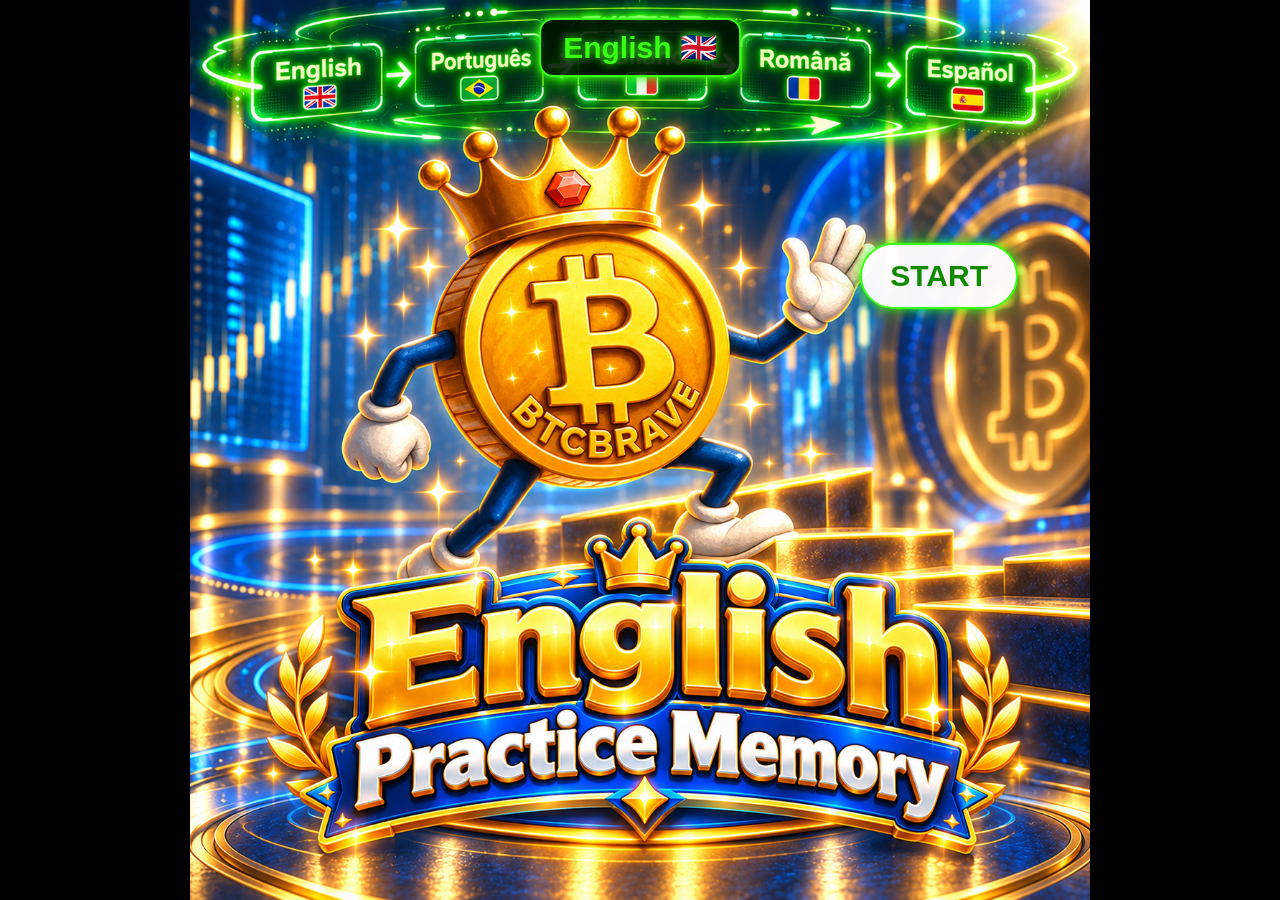
<file: english-practice/index.html>
<!doctype html>
<html lang="pt-BR">

<head>

<meta charset="utf-8">

<meta
  name="viewport"
  content="width=device-width,initial-scale=1"
>

<title>English Practice Memory</title>

<link
  rel="stylesheet"
  href="styles.css?v=7"
>

<link
  rel="manifest"
  href="./manifest.webmanifest"
>

<meta
  name="theme-color"
  content="#8c5d32"
>

<meta
  name="apple-mobile-web-app-capable"
  content="yes"
>

<meta
  name="apple-mobile-web-app-status-bar-style"
  content="default"
>

<meta
  name="apple-mobile-web-app-title"
  content="English Practice Memory"
>


<style>

/* =========================================================
   TELA 1 - CAPA
   ========================================================= */

#startScreen{
  position:fixed;
  inset:0;
  z-index:99999;
  background:#000;

  display:flex;
  align-items:center;
  justify-content:center;

  overflow:auto;
}

.start-cover{
  position:relative;

  width:min(100%,900px);
  min-height:100vh;

  display:flex;
  align-items:center;
  justify-content:center;

  background:#000;
}

.start-cover img{
  display:block;

  width:100%;
  height:auto;

  max-height:100vh;

  object-fit:contain;
}


/* IDIOMA VERDE DA CAPA */

.start-language{
  position:absolute;

  top:18px;
  left:50%;

  transform:translateX(-50%);

  z-index:4;

  padding:10px 22px;

  border:2px solid #39ff14;
  border-radius:14px;

  background:rgba(0,20,0,.88);

  color:#39ff14;

  font-size:clamp(18px,3vw,30px);
  font-weight:900;

  text-align:center;

  white-space:nowrap;

  box-shadow:
    0 0 8px #39ff14,
    0 0 20px rgba(57,255,20,.7);

  text-shadow:
    0 0 8px #39ff14;

  transition:
    opacity .35s ease,
    transform .35s ease;
}

.start-language.hide{
  opacity:0;

  transform:
    translateX(-50%)
    translateY(-8px);
}


/* BOTÃO START */

#startCoverBtn{
  position:absolute;

  right:8%;
  top:27%;

  z-index:5;

  border:2px solid #39ff14;

  border-radius:999px;

  padding:14px 28px;

  background:rgba(255,255,255,.96);

  color:#118a00;

  font-size:clamp(18px,2.8vw,30px);

  font-weight:900;

  cursor:pointer;

  box-shadow:
    0 0 10px rgba(57,255,20,.8),
    0 0 25px rgba(57,255,20,.45);

  transition:
    transform .2s ease,
    box-shadow .2s ease;
}

#startCoverBtn:hover{
  transform:scale(1.05);

  box-shadow:
    0 0 15px #39ff14,
    0 0 35px rgba(57,255,20,.75);
}

#startCoverBtn:active{
  transform:scale(.97);
}


/* ESCONDE SITE ENQUANTO CAPA ESTÁ ABERTA */

body.start-open > header,
body.start-open > main{
  display:none;
}

body.start-open #floating-subscribe{
  display:none;
}


/* =========================================================
   BOTÃO VOLTAR PARA START
   ========================================================= */

.header-left{
  display:flex;
  align-items:center;
  gap:14px;
}

.header-butterfly{
  width:78px;
  height:78px;
  object-fit:contain;
  flex:0 0 auto;
}

.header-title-block{
  display:flex;
  flex-direction:column;
  justify-content:center;
}

#backToStart{
  display:none !important;
  border-radius:999px;

  background:#fffaf0;

  white-space:nowrap;
}


/* =========================================================
   MATERIAL
   ========================================================= */

/* botão começar continua existindo para o app.js,
   mas não aparece para a pessoa */

.compat-hidden{
  display:none !important;
}


/* =========================================================
   TELA DE TREINO
   ========================================================= */

/* MATERIAL VERDE */

#back{
  background:#279b52 !important;
  color:#fff !important;

  border-color:#1f7e42 !important;

  border-radius:12px !important;
}


/* MOSTRAR DE NOVO MAIS REDONDO */

#replay{
  border-radius:999px !important;

  padding-left:18px !important;
  padding-right:18px !important;
}


/* =========================================================
   CONFIGURAÇÕES
   ========================================================= */

/*
  O app.js antigo adiciona "hidden" nas configurações.
  Aqui forçamos a configuração a continuar aparecendo
  enquanto a tela de treino estiver aberta.
*/

#train:not(.hidden) #settings{
  display:block !important;
}


/* menu ☰ e X continuam no HTML somente para não quebrar app.js */

#menu,
#closeMenu{
  display:none !important;
}


.settings-top{
  display:grid;

  grid-template-columns:1fr 1fr;

  gap:16px;

  margin:14px 0;
}


.language-settings{
  margin-top:18px;

  padding-top:16px;

  border-top:1px solid #e0cfb7;
}

.language-row{
  display:flex;

  align-items:center;

  gap:10px;
}

.language-row select{
  flex:1;
}

#saveLanguage{
  white-space:nowrap;

  background:#279b52;

  color:#fff;

  border-color:#1f7e42;
}


/* =========================================================
   PRÉVIA DO TAMANHO DA LETRA
   ========================================================= */

.font-preview-card{
  margin-top:18px;

  padding:18px;

  border:1px solid #d6c2a4;

  border-radius:16px;

  background:#fff9ed;

  text-align:center;
}

.font-preview-title{
  font-weight:800;

  margin-bottom:10px;
}

#fontPreview{
  min-height:110px;

  display:flex;

  align-items:center;
  justify-content:center;

  padding:10px;

  overflow:hidden;

  font-weight:900;

  line-height:1;

  transition:font-size .15s ease;
}

.font-size-buttons{
  justify-content:center !important;

  margin-top:10px;
}


/* =========================================================
   BOTÕES DE NÍVEL / PAUSAR
   ========================================================= */

/*
  Você pediu para tirar Nível anterior / Pausar /
  Próximo nível da parte de baixo.

  Continuam escondidos no HTML para o app.js antigo
  não dar erro. Depois retiramos também do app.js.
*/

.smallcontrols{
  display:none !important;
}


/* =========================================================
   CADASTRO / SININHO
   ========================================================= */

#floating-subscribe{
  position:fixed;

  right:18px;
  bottom:18px;

  width:54px;
  height:54px;

  z-index:20000;

  display:flex;
  align-items:center;
  justify-content:center;

  border:2px solid #cdbda6;
  border-radius:50%;

  background:#fffaf0;

  font-size:25px;

  cursor:pointer;

  box-shadow:
    0 8px 25px rgba(0,0,0,.20);
}

#subscribeCheck{
  position:absolute;

  right:-3px;
  top:-5px;

  width:22px;
  height:22px;

  display:none;

  align-items:center;
  justify-content:center;

  border-radius:50%;

  background:#18a84b;

  color:#fff;

  font-size:14px;

  font-weight:900;

  border:2px solid #fff;
}


@keyframes bellShake{

  0%{
    transform:rotate(0deg);
  }

  15%{
    transform:rotate(14deg);
  }

  30%{
    transform:rotate(-14deg);
  }

  45%{
    transform:rotate(10deg);
  }

  60%{
    transform:rotate(-10deg);
  }

  75%{
    transform:rotate(5deg);
  }

  100%{
    transform:rotate(0deg);
  }

}

.bell-shake{
  animation:bellShake .8s ease-in-out;
}


/* POPUP */

.btcbrave-login-overlay{
  position:fixed;

  inset:0;

  z-index:30000;

  display:none;

  align-items:center;
  justify-content:center;

  padding:20px;

  background:rgba(0,0,0,.70);
}

.btcbrave-login-card{
  position:relative;

  width:100%;
  max-width:430px;

  padding:28px;

  border-radius:18px;

  background:#fffaf0;

  color:#171511;

  box-shadow:
    0 25px 70px rgba(0,0,0,.45);
}

.btcbrave-login-close{
  position:absolute;

  right:12px;
  top:10px;

  border:0;

  background:transparent;

  font-size:26px;

  cursor:pointer;
}

.btcbrave-login-title{
  margin:
    4px
    0
    8px;

  text-align:center;
}

.btcbrave-login-subtitle{
  margin:
    0
    0
    18px;

  color:#6f665a;

  text-align:center;
}

.btcbrave-login-card input{
  width:100%;
}

.btcbrave-register-button{
  width:100%;

  margin-top:12px;

  border:0;

  border-radius:999px;

  padding:12px 18px;

  background:
    linear-gradient(
      90deg,
      #279b52,
      #39c86a
    );

  color:#fff;

  font-weight:900;

  cursor:pointer;
}

.btcbrave-login-footnote{
  margin-top:10px;

  color:#6f665a;

  text-align:center;

  font-size:12px;
}


/* =========================================================
   CELULAR
   ========================================================= */

@media(max-width:700px){

  .start-language{
    top:12px;

    padding:7px 14px;

    font-size:17px;
  }

  #startCoverBtn{
    right:6%;
    top:25%;

    padding:11px 20px;

    font-size:18px;
  }


  .header-left{
    width:100%;

    align-items:center;
  }

  .header-butterfly{
    width:60px;
    height:60px;
  }


  #backToStart{
    padding:8px 10px;
  }


  .settings-top{
    grid-template-columns:1fr;
  }


  .language-row{
    flex-direction:column;

    align-items:stretch;
  }


  #fontPreview{
    min-height:90px;
  }

}


/* =========================================================
   LAYOUT V5 - TELAS SEPARADAS
   ========================================================= */

.page-topbar{
  display:flex;
  align-items:center;
  justify-content:flex-start;
  gap:14px;
  margin-bottom:14px;
}

.page-topbar button{
  background:#fffaf2;
  border:1px solid var(--border,#cdbda6);
  border-radius:12px;
}

.train-actions{
  display:flex;
  align-items:center;
  gap:8px;
}

.settings-button{
  background:#f06a16;
  color:#fff;
  border-color:#d95609;
}

.practice-start{
  grid-area:1 / 1;
  min-width:220px;
  padding:18px 34px;
  border-radius:999px;
  border:2px solid #279b52;
  background:#39ff14;
  color:#0b4d00;
  font-size:clamp(22px,4vw,34px);
  font-weight:900;
  box-shadow:0 0 0 6px rgba(57,255,20,.15),0 10px 28px rgba(0,0,0,.16);
  z-index:5;
}

#settingsPage > #settings{
  display:block !important;
}

#floating-subscribe{
  top:12px !important;
  right:12px !important;
  bottom:auto !important;
}

header{
  padding-right:88px !important;
}

#train .trainhead{
  padding-right:70px;
}

@media(max-width:700px){
  #train .trainhead{
    align-items:flex-start;
    flex-wrap:wrap;
    padding-right:62px;
  }
  .settings-button{
    padding:8px 10px;
  }
  .practice-start{
    min-width:170px;
    padding:15px 24px;
  }
}

</style>

</head>


<body class="start-open">


<!-- ======================================================
     TELA 1 - CAPA
     ====================================================== -->

<section id="startScreen">

  <div class="start-cover">

    <img
      src="brave-cover-start.png"
      alt="English Practice Memory"
    >


    <div
      id="startLanguage"
      class="start-language"
    >
      English 🇬🇧
    </div>


    <button
      id="startCoverBtn"
      type="button"
    >
      START
    </button>

  </div>

</section>



<!-- ======================================================
     CADASTRO BREVO
     ====================================================== -->

<iframe
  name="hiddenBrevoFrame"
  style="display:none"
></iframe>


<div
  id="btcbraveLoginOverlay"
  class="btcbrave-login-overlay"
>

  <div class="btcbrave-login-card">

    <button
      id="btcbraveLoginClose"
      class="btcbrave-login-close"
      type="button"
    >
      ×
    </button>


    <h2
      class="btcbrave-login-title"
      data-i18n="registerTitle"
    >
      Cadastre seu e-mail
    </h2>


    <p
      class="btcbrave-login-subtitle"
      data-i18n="registerSubtitle"
    >
      Registre-se para acompanhar o English Practice.
    </p>


    <form
      id="btcbraveLoginForm"

      action="https://2c3bfeb6.sibforms.com/serve/[base64]"

      method="POST"

      target="hiddenBrevoFrame"
    >


      <input
        type="email"

        id="btcbraveLoginEmail"

        name="EMAIL"

        placeholder="Digite seu e-mail"

        data-i18n-placeholder="emailPlaceholder"

        autocomplete="email"

        required
      >


      <button
        type="submit"

        class="btcbrave-register-button"

        data-i18n="registerButton"
      >
        Cadastrar
      </button>

    </form>


    <p
      class="btcbrave-login-footnote"
      data-i18n="registerFootnote"
    >
      Sem spam. Você pode cancelar quando quiser.
    </p>

  </div>

</div>


<button
  id="floating-subscribe"
  type="button"
  aria-label="Cadastro por e-mail"
>

  🔔

  <span id="subscribeCheck">
    ✓
  </span>

</button>



<!-- ======================================================
     CABEÇALHO
     ====================================================== -->

<header>

  <div class="header-left">


    <button
      id="backToStart"
      type="button"
    >
      ← START
    </button>


    <img
      src="borboleta.png"
      class="header-butterfly"
      alt="Borboleta"
    >


    <div class="header-title-block">

      <h1>
        English Practice
      </h1>

      <p data-i18n="subtitle">
        Treino progressivo de palavras e frases
      </p>

    </div>

  </div>


  <span
    id="saved"
    data-i18n="saved"
  >
    ✓ Salvo automaticamente
  </span>

</header>



<main>


<!-- ======================================================
     TELA 2 - MEU MATERIAL
     ====================================================== -->

<section id="setup">

  <div class="page-topbar">
    <button id="materialBackToTrain" type="button">← Voltar</button>
    <strong data-i18n="myMaterial">Meu material</strong>
  </div>

  <div class="card">


    <div class="headrow">


      <div>

        <h2>
          📚
          <span data-i18n="myMaterial">
            Meu material
          </span>
        </h2>


        <p data-i18n="savedBrowser">
          Tudo fica salvo neste navegador.
        </p>

      </div>


      <div>

        <button
          id="newMat"
          data-i18n="newMaterial"
        >
          + Novo material
        </button>


        <button
          id="delMat"
          data-i18n="delete"
        >
          Excluir
        </button>

      </div>


    </div>



    <div class="two">


      <div>

        <label data-i18n="savedMaterial">
          Material salvo
        </label>

        <select id="matSelect"></select>

      </div>


      <div>

        <label data-i18n="name">
          Nome
        </label>

        <input id="matName">

      </div>


    </div>



    <label data-i18n="wordsPhrases">
      Palavras e frases
    </label>


    <textarea
      id="raw"

      placeholder="go | cat | book | house | good morning | how are you?"
    ></textarea>



    <p class="tip">

      <span data-i18n="separateItem">
        Separe cada item com
      </span>

      <b>|</b>

    </p>



    <div class="buttons">


      <button
        id="organize"

        class="primary"

        data-i18n="organizeMaterial"
      >
        Organizar material
      </button>


      <!--
        ESTE BOTÃO NÃO APARECE MAIS.
        FICA SOMENTE PARA O APP.JS ATUAL CONTINUAR FUNCIONANDO.
      -->

      <button
        id="start"

        class="dark compat-hidden"

        tabindex="-1"

        aria-hidden="true"
      >
        ▶ Começar treino
      </button>


    </div>


  </div>



  <div class="card">


    <div class="headrow">


      <h2>
        🧩
        <span data-i18n="organizedMaterial">
          Material organizado
        </span>
      </h2>


      <span id="total">
        0 itens
      </span>


    </div>


    <div id="summary"></div>


  </div>


</section>



<!-- ======================================================
     TELA 3 - TREINO
     ====================================================== -->

<section
  id="train"
  class="hidden"
>


  <div class="trainhead">


    <button
      id="back"

      data-i18n="material"
    >
      ← Material
    </button>



    <div class="centerhead">


      <b id="title">
        Meu material
      </b>


      <span id="progress"></span>


    </div>



    <div class="train-actions">
      <button id="openSettings" type="button" class="settings-button">
        ⚙ <span data-i18n="settings">Configurações</span>
      </button>

      <!-- Mantido escondido somente para compatibilidade com o app.js atual -->
      <button
        id="menu"
        class="hamb compat-hidden"
        tabindex="-1"
        aria-hidden="true"
      >☰</button>
    </div>


  </div>



  <!-- ====================================================
       ÁREA DO EXERCÍCIO
       ==================================================== -->

  <div class="card">


    <div class="meta">


      <span id="badge"></span>


      <span id="clock"></span>


    </div>



    <div id="stage">

      <button id="practiceStartBtn" type="button" class="practice-start">
        ▶ COMEÇAR
      </button>

      <div id="shown" class="hidden">
        READY
      </div>



      <div
        id="answerBox"
        class="hidden"
      >


        <div
          class="answerlabel"
          data-i18n="writeSeen"
        >
          Escreva o que você viu
        </div>


        <input
          id="answer"

          autocomplete="off"

          autocapitalize="off"

          spellcheck="false"
        >


        <div id="feedback"></div>


      </div>


    </div>



    <!-- CONTROLES PRINCIPAIS CONTINUAM -->

    <div class="controls">


      <button
        id="prev"
        data-i18n="previous"
      >
        ← Anterior
      </button>


      <button
        id="replay"
        class="primary"
        data-i18n="showAgain"
      >
        ↻ Mostrar de novo
      </button>


      <button
        id="next"
        class="dark"
        data-i18n="next"
      >
        Próximo →
      </button>


    </div>



    <!--
      ESTES 3 NÃO APARECEM MAIS.
      AINDA EXISTEM PARA NÃO QUEBRAR O APP.JS.
    -->

    <div class="controls smallcontrols">


      <button id="prevLevel">
        ← Nível anterior
      </button>


      <button id="pause">
        ⏸ Pausar
      </button>


      <button id="nextLevel">
        Próximo nível →
      </button>


    </div>


  </div>


</section>


<!-- ======================================================
     TELA 4 - CONFIGURAÇÕES SEPARADA
     ====================================================== -->
<section id="settingsPage" class="hidden">

  <div class="page-topbar">
    <button id="settingsBackToTrain" type="button">← Voltar</button>
    <strong data-i18n="settings">Configurações</strong>
  </div>

  <div
    id="settings"
    class="card"
  >


    <div class="headrow">


      <h3>
        ⚙️
        <span data-i18n="settings">
          Configurações
        </span>
      </h3>


      <!-- compatibilidade com app.js -->

      <button
        id="closeMenu"
        class="compat-hidden"
        tabindex="-1"
        aria-hidden="true"
      >
        ×
      </button>


    </div>



    <!-- IDIOMA DO SITE -->

    <div class="language-settings">


      <label
        for="siteLanguage"
        data-i18n="language"
      >
        Idioma do site
      </label>


      <div class="language-row">


        <select id="siteLanguage">


          <option value="en">
            English
          </option>


          <option value="pt">
            Português
          </option>


          <option value="it">
            Italiano
          </option>


          <option value="ro">
            Română
          </option>


          <option value="es">
            Español
          </option>


          <option value="fr">
            Français
          </option>


          <option value="de">
            Deutsch
          </option>


          <option value="ar">
            العربية
          </option>


          <option value="hi">
            हिन्दी
          </option>


          <option value="ja">
            日本語
          </option>


        </select>



        <button
          id="saveLanguage"
          type="button"
          data-i18n="saveLanguage"
        >
          Salvar idioma
        </button>


      </div>


    </div>



    <!-- NÍVEL + TEMPO -->

    <div class="settings-top">


      <div>


        <label
          for="level"
          data-i18n="level"
        >
          Nível
        </label>


        <select id="level"></select>


      </div>



      <div>


        <label
          for="secs"
          data-i18n="time"
        >
          Tempo
        </label>


        <div class="time">


          <input
            id="secs"

            type="number"

            min="1"
            max="300"
          >


          <span data-i18n="seconds">
            segundos
          </span>


        </div>


      </div>


    </div>



    <!-- BARRA DE TEMPO -->

    <input
      id="range"

      type="range"

      min="1"
      max="300"
    >



    <!-- TEMPOS RÁPIDOS -->

    <div class="quick">


      <button data-s="1">
        1s
      </button>


      <button data-s="2">
        2s
      </button>


      <button data-s="3">
        3s
      </button>


      <button data-s="5">
        5s
      </button>


      <button data-s="10">
        10s
      </button>


      <button data-s="30">
        30s
      </button>


      <button data-s="60">
        1min
      </button>


      <button data-s="120">
        2min
      </button>


      <button data-s="300">
        5min
      </button>


    </div>



    <!-- TAMANHO DA LETRA MOVIDO PARA BAIXO -->

    <div class="font-preview-card">


      <div
        class="font-preview-title"
        data-i18n="fontSize"
      >
        Tamanho da letra
      </div>


      <div id="fontPreview">
        BTCBRAVE
      </div>


      <div class="buttons font-size-buttons">


        <button id="smaller">
          A−
        </button>


        <button id="autoFont">
          Auto
        </button>


        <button id="bigger">
          A+
        </button>


      </div>


    </div>


  </div>

</section>


</main>



<!-- ======================================================
     APP ORIGINAL
     ====================================================== -->

<script src="app.js?v=7"></script>



<script>

/* =========================================================
   CAPA - IDIOMAS MUDANDO
   ========================================================= */

const coverLanguages = [

  "English 🇬🇧",

  "Português 🇧🇷",

  "Italiano 🇮🇹",

  "Română 🇷🇴",

  "Español 🇪🇸",

  "Français 🇫🇷",

  "Deutsch 🇩🇪",

  "العربية 🇸🇦",

  "हिन्दी 🇮🇳",

  "日本語 🇯🇵"

];


let coverLanguageIndex = 0;


const startLanguage =
  document.getElementById(
    "startLanguage"
  );


function changeCoverLanguage(){

  if(!startLanguage){
    return;
  }


  startLanguage.classList.add(
    "hide"
  );


  setTimeout(
    ()=>{

      coverLanguageIndex++;


      if(
        coverLanguageIndex >=
        coverLanguages.length
      ){
        coverLanguageIndex=0;
      }


      startLanguage.textContent=
        coverLanguages[
          coverLanguageIndex
        ];


      startLanguage.classList.remove(
        "hide"
      );

    },
    350
  );

}


setInterval(
  changeCoverLanguage,
  1800
);



/* =========================================================
   START
   ========================================================= */

const startScreen =
  document.getElementById(
    "startScreen"
  );


const startCoverBtn =
  document.getElementById(
    "startCoverBtn"
  );


function hideStartScreen(){

  if(startScreen){

    startScreen.style.display=
      "none";

  }


  document.body.classList.remove(
    "start-open"
  );

}


function showStartScreen(){

  if(startScreen){

    startScreen.style.display=
      "flex";

  }


  document.body.classList.add(
    "start-open"
  );

}


startCoverBtn?.addEventListener(
  "click",
  ()=>{

    hideStartScreen();


    /*
      TENTA ENTRAR DIRETO NO TREINO.

      SE EXISTIR MATERIAL SALVO,
      O APP.JS ABRE O TREINO.

      SE A PESSOA AINDA NÃO TIVER
      MATERIAL, A TELA DE MATERIAL
      CONTINUA DISPONÍVEL.
    */

    setTimeout(
      ()=>{

        const hiddenStart=
          document.getElementById(
            "start"
          );


        hiddenStart?.click();

      },
      60
    );

  }
);



document
  .getElementById(
    "backToStart"
  )
  ?.addEventListener(
    "click",
    showStartScreen
  );



/* =========================================================
   PRÉVIA TAMANHO DA LETRA
   ========================================================= */

const FONT_PREVIEW_KEY=
  "englishPractice.previewFontSize";


let previewFontSize=
  parseInt(
    localStorage.getItem(
      FONT_PREVIEW_KEY
    ) || "54",
    10
  );


const fontPreview=
  document.getElementById(
    "fontPreview"
  );


function drawFontPreview(){

  if(!fontPreview){
    return;
  }


  previewFontSize=
    Math.max(
      20,
      Math.min(
        110,
        previewFontSize
      )
    );


  fontPreview.style.fontSize=
    previewFontSize+"px";


  localStorage.setItem(
    FONT_PREVIEW_KEY,
    previewFontSize
  );

}


drawFontPreview();



document
  .getElementById(
    "smaller"
  )
  ?.addEventListener(
    "click",
    ()=>{

      previewFontSize-=4;

      drawFontPreview();

    }
  );



document
  .getElementById(
    "bigger"
  )
  ?.addEventListener(
    "click",
    ()=>{

      previewFontSize+=4;

      drawFontPreview();

    }
  );



document
  .getElementById(
    "autoFont"
  )
  ?.addEventListener(
    "click",
    ()=>{

      previewFontSize=54;

      drawFontPreview();

    }
  );



/* =========================================================
   TRADUÇÃO DA INTERFACE
   ========================================================= */

const LANGUAGE_KEY=
  "englishPractice.uiLanguage";


const translations={


pt:{

  subtitle:
    "Treino progressivo de palavras e frases",

  saved:
    "✓ Salvo automaticamente",

  myMaterial:
    "Meu material",

  savedBrowser:
    "Tudo fica salvo neste navegador.",

  newMaterial:
    "+ Novo material",

  delete:
    "Excluir",

  savedMaterial:
    "Material salvo",

  name:
    "Nome",

  wordsPhrases:
    "Palavras e frases",

  separateItem:
    "Separe cada item com",

  organizeMaterial:
    "Organizar material",

  organizedMaterial:
    "Material organizado",

  material:
    "← Material",

  settings:
    "Configurações",

  language:
    "Idioma do site",

  saveLanguage:
    "Salvar idioma",

  level:
    "Nível",

  time:
    "Tempo",

  seconds:
    "segundos",

  fontSize:
    "Tamanho da letra",

  writeSeen:
    "Escreva o que você viu",

  previous:
    "← Anterior",

  showAgain:
    "↻ Mostrar de novo",

  next:
    "Próximo →",

  registerTitle:
    "Cadastre seu e-mail",

  registerSubtitle:
    "Registre-se para acompanhar o English Practice.",

  emailPlaceholder:
    "Digite seu e-mail",

  registerButton:
    "Cadastrar",

  registerFootnote:
    "Sem spam. Você pode cancelar quando quiser."

},



en:{

  subtitle:
    "Progressive word and phrase training",

  saved:
    "✓ Saved automatically",

  myMaterial:
    "My material",

  savedBrowser:
    "Everything is saved in this browser.",

  newMaterial:
    "+ New material",

  delete:
    "Delete",

  savedMaterial:
    "Saved material",

  name:
    "Name",

  wordsPhrases:
    "Words and phrases",

  separateItem:
    "Separate each item with",

  organizeMaterial:
    "Organize material",

  organizedMaterial:
    "Organized material",

  material:
    "← Material",

  settings:
    "Settings",

  language:
    "Site language",

  saveLanguage:
    "Save language",

  level:
    "Level",

  time:
    "Time",

  seconds:
    "seconds",

  fontSize:
    "Font size",

  writeSeen:
    "Write what you saw",

  previous:
    "← Previous",

  showAgain:
    "↻ Show again",

  next:
    "Next →",

  registerTitle:
    "Register your email",

  registerSubtitle:
    "Sign up to use English Practice.",

  emailPlaceholder:
    "Enter your email",

  registerButton:
    "Sign up",

  registerFootnote:
    "No spam. You can unsubscribe anytime."

},



it:{

  subtitle:
    "Allenamento progressivo di parole e frasi",

  saved:
    "✓ Salvato automaticamente",

  myMaterial:
    "Il mio materiale",

  savedBrowser:
    "Tutto viene salvato in questo browser.",

  newMaterial:
    "+ Nuovo materiale",

  delete:
    "Elimina",

  savedMaterial:
    "Materiale salvato",

  name:
    "Nome",

  wordsPhrases:
    "Parole e frasi",

  separateItem:
    "Separa ogni elemento con",

  organizeMaterial:
    "Organizza materiale",

  organizedMaterial:
    "Materiale organizzato",

  material:
    "← Materiale",

  settings:
    "Impostazioni",

  language:
    "Lingua del sito",

  saveLanguage:
    "Salva lingua",

  level:
    "Livello",

  time:
    "Tempo",

  seconds:
    "secondi",

  fontSize:
    "Dimensione carattere",

  writeSeen:
    "Scrivi ciò che hai visto",

  previous:
    "← Precedente",

  showAgain:
    "↻ Mostra di nuovo",

  next:
    "Avanti →",

  registerTitle:
    "Registra la tua e-mail",

  registerSubtitle:
    "Registrati per usare English Practice.",

  emailPlaceholder:
    "Inserisci la tua e-mail",

  registerButton:
    "Registrati",

  registerFootnote:
    "Niente spam. Puoi annullare l'iscrizione quando vuoi."

},



ro:{

  subtitle:
    "Antrenament progresiv de cuvinte și fraze",

  saved:
    "✓ Salvat automat",

  myMaterial:
    "Materialul meu",

  savedBrowser:
    "Totul este salvat în acest browser.",

  newMaterial:
    "+ Material nou",

  delete:
    "Șterge",

  savedMaterial:
    "Material salvat",

  name:
    "Nume",

  wordsPhrases:
    "Cuvinte și fraze",

  separateItem:
    "Separă fiecare element cu",

  organizeMaterial:
    "Organizează materialul",

  organizedMaterial:
    "Material organizat",

  material:
    "← Material",

  settings:
    "Setări",

  language:
    "Limba site-ului",

  saveLanguage:
    "Salvează limba",

  level:
    "Nivel",

  time:
    "Timp",

  seconds:
    "secunde",

  fontSize:
    "Dimensiunea textului",

  writeSeen:
    "Scrie ce ai văzut",

  previous:
    "← Anterior",

  showAgain:
    "↻ Arată din nou",

  next:
    "Următor →",

  registerTitle:
    "Înregistrează e-mailul",

  registerSubtitle:
    "Înregistrează-te pentru English Practice.",

  emailPlaceholder:
    "Introdu adresa de e-mail",

  registerButton:
    "Înregistrează-te",

  registerFootnote:
    "Fără spam. Te poți dezabona oricând."

},



es:{

  subtitle:
    "Entrenamiento progresivo de palabras y frases",

  saved:
    "✓ Guardado automáticamente",

  myMaterial:
    "Mi material",

  savedBrowser:
    "Todo queda guardado en este navegador.",

  newMaterial:
    "+ Nuevo material",

  delete:
    "Eliminar",

  savedMaterial:
    "Material guardado",

  name:
    "Nombre",

  wordsPhrases:
    "Palabras y frases",

  separateItem:
    "Separa cada elemento con",

  organizeMaterial:
    "Organizar material",

  organizedMaterial:
    "Material organizado",

  material:
    "← Material",

  settings:
    "Configuración",

  language:
    "Idioma del sitio",

  saveLanguage:
    "Guardar idioma",

  level:
    "Nivel",

  time:
    "Tiempo",

  seconds:
    "segundos",

  fontSize:
    "Tamaño de letra",

  writeSeen:
    "Escribe lo que viste",

  previous:
    "← Anterior",

  showAgain:
    "↻ Mostrar de nuevo",

  next:
    "Siguiente →",

  registerTitle:
    "Registra tu correo",

  registerSubtitle:
    "Regístrate para usar English Practice.",

  emailPlaceholder:
    "Introduce tu correo",

  registerButton:
    "Registrarse",

  registerFootnote:
    "Sin spam. Puedes darte de baja cuando quieras."

},



fr:{

  subtitle:
    "Entraînement progressif de mots et de phrases",

  saved:
    "✓ Enregistré automatiquement",

  myMaterial:
    "Mon matériel",

  savedBrowser:
    "Tout est enregistré dans ce navigateur.",

  newMaterial:
    "+ Nouveau matériel",

  delete:
    "Supprimer",

  savedMaterial:
    "Matériel enregistré",

  name:
    "Nom",

  wordsPhrases:
    "Mots et phrases",

  separateItem:
    "Séparez chaque élément avec",

  organizeMaterial:
    "Organiser le matériel",

  organizedMaterial:
    "Matériel organisé",

  material:
    "← Matériel",

  settings:
    "Paramètres",

  language:
    "Langue du site",

  saveLanguage:
    "Enregistrer la langue",

  level:
    "Niveau",

  time:
    "Temps",

  seconds:
    "secondes",

  fontSize:
    "Taille du texte",

  writeSeen:
    "Écrivez ce que vous avez vu",

  previous:
    "← Précédent",

  showAgain:
    "↻ Afficher à nouveau",

  next:
    "Suivant →",

  registerTitle:
    "Enregistrez votre e-mail",

  registerSubtitle:
    "Inscrivez-vous à English Practice.",

  emailPlaceholder:
    "Entrez votre e-mail",

  registerButton:
    "S'inscrire",

  registerFootnote:
    "Pas de spam. Désabonnement possible à tout moment."

},



de:{

  subtitle:
    "Progressives Wort- und Satztraining",

  saved:
    "✓ Automatisch gespeichert",

  myMaterial:
    "Mein Material",

  savedBrowser:
    "Alles wird in diesem Browser gespeichert.",

  newMaterial:
    "+ Neues Material",

  delete:
    "Löschen",

  savedMaterial:
    "Gespeichertes Material",

  name:
    "Name",

  wordsPhrases:
    "Wörter und Sätze",

  separateItem:
    "Trenne jedes Element mit",

  organizeMaterial:
    "Material organisieren",

  organizedMaterial:
    "Organisiertes Material",

  material:
    "← Material",

  settings:
    "Einstellungen",

  language:
    "Website-Sprache",

  saveLanguage:
    "Sprache speichern",

  level:
    "Stufe",

  time:
    "Zeit",

  seconds:
    "Sekunden",

  fontSize:
    "Schriftgröße",

  writeSeen:
    "Schreibe, was du gesehen hast",

  previous:
    "← Zurück",

  showAgain:
    "↻ Erneut anzeigen",

  next:
    "Weiter →",

  registerTitle:
    "E-Mail registrieren",

  registerSubtitle:
    "Registriere dich für English Practice.",

  emailPlaceholder:
    "E-Mail eingeben",

  registerButton:
    "Registrieren",

  registerFootnote:
    "Kein Spam. Abmeldung jederzeit möglich."

},



ar:{

  subtitle:
    "تدريب تدريجي على الكلمات والعبارات",

  saved:
    "✓ تم الحفظ تلقائيًا",

  myMaterial:
    "موادي",

  savedBrowser:
    "يتم حفظ كل شيء في هذا المتصفح.",

  newMaterial:
    "+ مادة جديدة",

  delete:
    "حذف",

  savedMaterial:
    "المواد المحفوظة",

  name:
    "الاسم",

  wordsPhrases:
    "الكلمات والعبارات",

  separateItem:
    "افصل كل عنصر باستخدام",

  organizeMaterial:
    "تنظيم المواد",

  organizedMaterial:
    "المواد المنظمة",

  material:
    "← المواد",

  settings:
    "الإعدادات",

  language:
    "لغة الموقع",

  saveLanguage:
    "حفظ اللغة",

  level:
    "المستوى",

  time:
    "الوقت",

  seconds:
    "ثوانٍ",

  fontSize:
    "حجم الخط",

  writeSeen:
    "اكتب ما رأيته",

  previous:
    "← السابق",

  showAgain:
    "↻ عرض مرة أخرى",

  next:
    "التالي →",

  registerTitle:
    "سجل بريدك الإلكتروني",

  registerSubtitle:
    "سجل لاستخدام English Practice.",

  emailPlaceholder:
    "أدخل بريدك الإلكتروني",

  registerButton:
    "تسجيل",

  registerFootnote:
    "لا رسائل مزعجة. يمكنك إلغاء الاشتراك في أي وقت."

},



hi:{

  subtitle:
    "शब्दों और वाक्यांशों का प्रगतिशील अभ्यास",

  saved:
    "✓ अपने आप सहेजा गया",

  myMaterial:
    "मेरी सामग्री",

  savedBrowser:
    "सब कुछ इस ब्राउज़र में सहेजा जाता है।",

  newMaterial:
    "+ नई सामग्री",

  delete:
    "हटाएँ",

  savedMaterial:
    "सहेजी गई सामग्री",

  name:
    "नाम",

  wordsPhrases:
    "शब्द और वाक्यांश",

  separateItem:
    "हर आइटम को इससे अलग करें",

  organizeMaterial:
    "सामग्री व्यवस्थित करें",

  organizedMaterial:
    "व्यवस्थित सामग्री",

  material:
    "← सामग्री",

  settings:
    "सेटिंग्स",

  language:
    "साइट की भाषा",

  saveLanguage:
    "भाषा सहेजें",

  level:
    "स्तर",

  time:
    "समय",

  seconds:
    "सेकंड",

  fontSize:
    "अक्षर का आकार",

  writeSeen:
    "जो आपने देखा वह लिखें",

  previous:
    "← पिछला",

  showAgain:
    "↻ फिर दिखाएँ",

  next:
    "अगला →",

  registerTitle:
    "अपना ईमेल दर्ज करें",

  registerSubtitle:
    "English Practice के लिए साइन अप करें।",

  emailPlaceholder:
    "अपना ईमेल दर्ज करें",

  registerButton:
    "साइन अप",

  registerFootnote:
    "कोई स्पैम नहीं। आप कभी भी सदस्यता रद्द कर सकते हैं।"

},



ja:{

  subtitle:
    "単語とフレーズの段階的な練習",

  saved:
    "✓ 自動保存",

  myMaterial:
    "マイ教材",

  savedBrowser:
    "すべてこのブラウザに保存されます。",

  newMaterial:
    "+ 新しい教材",

  delete:
    "削除",

  savedMaterial:
    "保存した教材",

  name:
    "名前",

  wordsPhrases:
    "単語とフレーズ",

  separateItem:
    "各項目を次の記号で区切る",

  organizeMaterial:
    "教材を整理",

  organizedMaterial:
    "整理された教材",

  material:
    "← 教材",

  settings:
    "設定",

  language:
    "サイトの言語",

  saveLanguage:
    "言語を保存",

  level:
    "レベル",

  time:
    "時間",

  seconds:
    "秒",

  fontSize:
    "文字サイズ",

  writeSeen:
    "見たものを書いてください",

  previous:
    "← 前へ",

  showAgain:
    "↻ もう一度",

  next:
    "次へ →",

  registerTitle:
    "メールを登録",

  registerSubtitle:
    "English Practice に登録してください。",

  emailPlaceholder:
    "メールアドレスを入力",

  registerButton:
    "登録",

  registerFootnote:
    "迷惑メールは送りません。いつでも解除できます。"

}

};



const siteLanguage=
  document.getElementById(
    "siteLanguage"
  );


const saveLanguage=
  document.getElementById(
    "saveLanguage"
  );


function applyLanguage(code){

  const dict=
    translations[code] ||
    translations.pt;


  document
    .querySelectorAll(
      "[data-i18n]"
    )
    .forEach(el=>{

      const key=
        el.dataset.i18n;


      if(dict[key]!==undefined){

        el.textContent=
          dict[key];

      }

    });



  document
    .querySelectorAll(
      "[data-i18n-placeholder]"
    )
    .forEach(el=>{

      const key=
        el.dataset.i18nPlaceholder;


      if(dict[key]!==undefined){

        el.placeholder=
          dict[key];

      }

    });


  if(siteLanguage){

    siteLanguage.value=code;

  }


  document.documentElement.lang=
    code==="pt"
      ?"pt-BR"
      :code;

}



const savedLanguage=
  localStorage.getItem(
    LANGUAGE_KEY
  ) || "pt";


applyLanguage(
  savedLanguage
);



saveLanguage?.addEventListener(
  "click",
  ()=>{

    const code=
      siteLanguage.value;


    localStorage.setItem(
      LANGUAGE_KEY,
      code
    );


    applyLanguage(
      code
    );


    const normal=
      saveLanguage.textContent;


    saveLanguage.textContent=
      "✓";


    setTimeout(
      ()=>{

        applyLanguage(
          code
        );

      },
      900
    );

  }
);



/* =========================================================
   CADASTRO BREVO + SININHO
   ========================================================= */

const subscribeOverlay=
  document.getElementById(
    "btcbraveLoginOverlay"
  );


const subscribeBell=
  document.getElementById(
    "floating-subscribe"
  );


const subscribeCheck=
  document.getElementById(
    "subscribeCheck"
  );


const subscribeClose=
  document.getElementById(
    "btcbraveLoginClose"
  );


const subscribeForm=
  document.getElementById(
    "btcbraveLoginForm"
  );


function subscribed(){

  return(
    localStorage.getItem(
      "englishSubscribed"
    )==="true"
  );

}


function updateSubscribeBell(){

  if(subscribed()){

    subscribeCheck.style.display=
      "flex";


    subscribeBell.style.background=
      "#edfff2";


    subscribeBell.style.borderColor=
      "#18a84b";

  }
  else{

    subscribeCheck.style.display=
      "none";


    subscribeBell.style.background=
      "#fffaf0";


    subscribeBell.style.borderColor=
      "#cdbda6";

  }

}


function openSubscribe(){

  subscribeOverlay.style.display=
    "flex";


  setTimeout(
    ()=>{

      document
        .getElementById(
          "btcbraveLoginEmail"
        )
        ?.focus();

    },
    100
  );

}


function closeSubscribe(){

  subscribeOverlay.style.display=
    "none";

}


subscribeBell?.addEventListener(
  "click",
  ()=>{

    if(subscribed()){

      alert(
        "Thanks for signing up!"
      );

      return;

    }


    openSubscribe();

  }
);



subscribeClose?.addEventListener(
  "click",
  closeSubscribe
);



subscribeOverlay?.addEventListener(
  "click",
  e=>{

    if(
      e.target===
      subscribeOverlay
    ){

      closeSubscribe();

    }

  }
);



subscribeForm?.addEventListener(
  "submit",
  ()=>{

    localStorage.setItem(
      "englishSubscribed",
      "true"
    );


    setTimeout(
      ()=>{

        updateSubscribeBell();

        closeSubscribe();


        alert(
          "Thanks for signing up!"
        );

      },
      700
    );

  }
);



updateSubscribeBell();



/* SININHO VIBRA DE VEZ EM QUANDO */

function shakeBell(){

  if(
    subscribed() ||
    document.body.classList.contains(
      "start-open"
    )
  ){
    return;
  }


  subscribeBell.classList.remove(
    "bell-shake"
  );


  void subscribeBell.offsetWidth;


  subscribeBell.classList.add(
    "bell-shake"
  );


  setTimeout(
    ()=>{

      subscribeBell.classList.remove(
        "bell-shake"
      );

    },
    900
  );

}


setTimeout(
  shakeBell,
  1800
);


setInterval(
  shakeBell,
  5500
);



/* =========================================================
   NAVEGAÇÃO V5 - TREINO / MATERIAL / CONFIGURAÇÕES
   ========================================================= */

const materialBackToTrain =
  document.getElementById("materialBackToTrain");

const settingsPage =
  document.getElementById("settingsPage");

const settingsBackToTrain =
  document.getElementById("settingsBackToTrain");

const openSettings =
  document.getElementById("openSettings");

const practiceStartBtn =
  document.getElementById("practiceStartBtn");

const setupPage =
  document.getElementById("setup");

const trainPage =
  document.getElementById("train");

const hiddenAppStart =
  document.getElementById("start");

const hiddenPause =
  document.getElementById("pause");

let pausedBySettings = false;

function prepareTrainingStart(){

  /* Inicializa o treino usando o app.js original. */
  hiddenAppStart?.click();

  setTimeout(()=>{

    if(trainPage?.classList.contains("hidden")){
      /* Em um celular/navegador novo ainda não existe material no localStorage.
         Nesse caso, não deixa a tela vazia: abre Meu material para a pessoa
         carregar/organizar o material. Quando o material padrão for embutido,
         o START passará direto para o treino normalmente. */
      setupPage?.classList.remove("hidden");
      settingsPage?.classList.add("hidden");
      window.scrollTo({top:0,behavior:"auto"});
      return;
    }

    /* Pausa imediatamente para deixar o botão COMEÇAR no centro. */
    if(hiddenPause && hiddenPause.textContent.includes("Pausar")){
      hiddenPause.click();
    }

    const shown = document.getElementById("shown");
    const answerBox = document.getElementById("answerBox");
    const clock = document.getElementById("clock");

    shown?.classList.add("hidden");
    answerBox?.classList.add("hidden");

    if(clock){
      clock.textContent="";
    }

    if(practiceStartBtn){
      practiceStartBtn.classList.remove("hidden");
    }

  },30);
}

/* Substitui o comportamento antigo do botão da capa. */
startCoverBtn?.addEventListener(
  "click",
  e=>{

    e.preventDefault();
    e.stopImmediatePropagation();

    hideStartScreen();

    settingsPage?.classList.add("hidden");
    setupPage?.classList.add("hidden");

    prepareTrainingStart();

  },
  true
);

practiceStartBtn?.addEventListener(
  "click",
  ()=>{

    practiceStartBtn.classList.add("hidden");

    /* O app estava pausado aguardando COMEÇAR. */
    if(hiddenPause && hiddenPause.textContent.includes("Continuar")){
      hiddenPause.click();
    }

  }
);

/* MATERIAL: abre a tela completa de material. O app.js original
   continua cuidando do conteúdo e dos dados. */
document.getElementById("back")?.addEventListener(
  "click",
  ()=>{
    settingsPage?.classList.add("hidden");
  }
);

materialBackToTrain?.addEventListener(
  "click",
  ()=>{

    setupPage?.classList.add("hidden");
    settingsPage?.classList.add("hidden");

    hiddenAppStart?.click();

  }
);

/* CONFIGURAÇÕES: tela separada, sem X e sem hambúrguer. */
openSettings?.addEventListener(
  "click",
  ()=>{

    pausedBySettings=false;

    if(hiddenPause && hiddenPause.textContent.includes("Pausar")){
      hiddenPause.click();
      pausedBySettings=true;
    }

    trainPage?.classList.add("hidden");
    setupPage?.classList.add("hidden");

    settingsPage?.classList.remove("hidden");
    document.getElementById("settings")?.classList.remove("hidden");

    window.scrollTo({top:0,behavior:"smooth"});

  }
);

settingsBackToTrain?.addEventListener(
  "click",
  ()=>{

    settingsPage?.classList.add("hidden");
    setupPage?.classList.add("hidden");
    trainPage?.classList.remove("hidden");

    if(pausedBySettings && hiddenPause?.textContent.includes("Continuar")){
      hiddenPause.click();
    }

    pausedBySettings=false;

    window.scrollTo({top:0,behavior:"smooth"});

  }
);

/* =========================================================
   SERVICE WORKER
   ========================================================= */

if(
  "serviceWorker"
  in navigator
){

  window.addEventListener(
    "load",
    ()=>{

      navigator
        .serviceWorker
        .register(
          "./sw.js?v=7",
          {
            updateViaCache:
              "none"
          }
        );

    }
  );

}

</script>


</body>

</html>
</file>
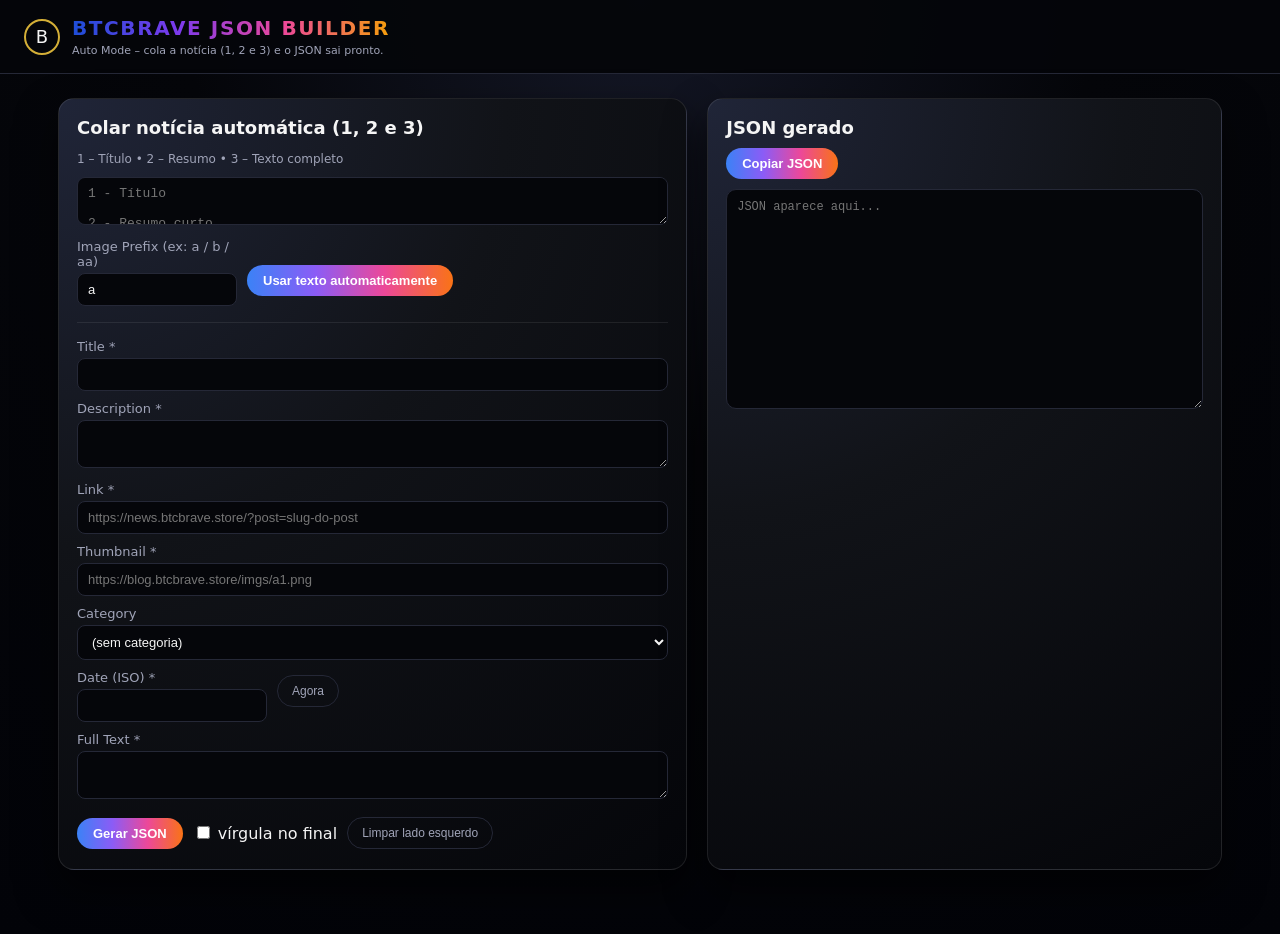
<file: builder.html>
<!DOCTYPE html>
<html lang="en">
<head>
  <meta charset="UTF-8" />
  <title>BTCBRAVE – JSON Builder (Auto Mode)</title>
  <meta name="viewport" content="width=device-width, initial-scale=1.0" />
  <style>
    :root {
      --bg-main: #05060a;
      --bg-card: #111318;
      --accent: #d4af37;
      --accent-soft: #ffdd70;
      --text-main: #f5f5f5;
      --text-muted: #a0a4b8;
      --border-soft: #252837;
    }

    * { box-sizing: border-box; }

    body {
      margin: 0;
      font-family: system-ui, -apple-system, BlinkMacSystemFont, "Segoe UI", Arial, sans-serif;
      background: radial-gradient(circle at top, #151827 0, #05060a 40%, #020308 100%);
      color: var(--text-main);
    }

    header {
      padding: 16px 24px;
      border-bottom: 1px solid var(--border-soft);
      display: flex;
      justify-content: space-between;
      align-items: center;
      background: rgba(5, 6, 10, 0.96);
    }

    .logo-area {
      display: flex;
      align-items: center;
      gap: 12px;
    }

    .logo-badge {
      width: 36px;
      height: 36px;
      border-radius: 999px;
      border: 2px solid var(--accent);
      display: flex;
      align-items: center;
      justify-content: center;
      font-size: 18px;
    }

    .logo-text {
      font-weight: 800;
      font-size: 20px;
      letter-spacing: 0.08em;
      text-transform: uppercase;
      background: linear-gradient(90deg,#1d4ed8,#7c3aed,#ec4899,#f59e0b);
      -webkit-background-clip: text;
      -webkit-text-fill-color: transparent;
    }

    .subtitle {
      font-size: 11px;
      color: var(--text-muted);
      margin-top: 4px;
    }

    .wrapper {
      max-width: 1200px;
      margin: 24px auto;
      padding: 0 18px 40px;
      display: grid;
      grid-template-columns: minmax(0, 1.1fr) minmax(0, 0.9fr);
      gap: 20px;
    }

    @media (max-width: 900px) {
      .wrapper {
        grid-template-columns: 1fr;
      }
    }

    .card {
      background: radial-gradient(circle at top left, #202538 0, #111318 45%, #05060a 100%);
      border-radius: 16px;
      border: 1px solid rgba(255,255,255,0.1);
      padding: 18px 18px 20px;
      box-shadow: 0 20px 40px rgba(0,0,0,0.6);
    }

    .card h2 {
      margin: 0 0 10px;
      font-size: 18px;
    }

    .card small {
      color: var(--text-muted);
      font-size: 12px;
    }

    .field-group {
      margin-top: 10px;
    }

    .field-group label {
      display: block;
      font-size: 13px;
      margin-bottom: 4px;
      color: var(--text-muted);
    }

    .field-group input,
    .field-group textarea,
    .field-group select {
      width: 100%;
      padding: 8px 10px;
      border-radius: 8px;
      border: 1px solid var(--border-soft);
      background: #05060a;
      color: var(--text-main);
      font-size: 13px;
      resize: vertical;
    }

    .inline-fields {
      display: flex;
      gap: 10px;
      flex-wrap: wrap;
      align-items: center;
    }

    .btn-row {
      margin-top: 14px;
      display: flex;
      gap: 10px;
      flex-wrap: wrap;
      align-items: center;
    }

    .primary-btn {
      border-radius: 999px;
      padding: 8px 16px;
      border: none;
      background: linear-gradient(90deg,#3b82f6,#8b5cf6,#ec4899,#f97316);
      color: #fff;
      font-size: 13px;
      font-weight: 600;
      cursor: pointer;
    }

    .secondary-btn {
      border-radius: 999px;
      padding: 8px 14px;
      border: 1px solid var(--border-soft);
      background: transparent;
      color: var(--text-muted);
      font-size: 12px;
      cursor: pointer;
    }

    .output-area textarea {
      width: 100%;
      min-height: 220px;
      background: #05060a;
      color: #d1fae5;
      border-radius: 10px;
      border: 1px solid var(--border-soft);
      padding: 10px;
      font-family: "JetBrains Mono", monospace;
      font-size: 12px;
      white-space: pre;
    }
  </style>
</head>
<body>
  <header>
    <div class="logo-area">
      <div class="logo-badge">B</div>
      <div>
        <div class="logo-text">BTCBRAVE JSON BUILDER</div>
        <div class="subtitle">Auto Mode – cola a notícia (1, 2 e 3) e o JSON sai pronto.</div>
      </div>
    </div>
  </header>

  <div class="wrapper">

    <!-- FORMULÁRIO ESQUERDO -->
    <div class="card">
      <h2>Colar notícia automática (1, 2 e 3)</h2>
      <small>1 – Título • 2 – Resumo • 3 – Texto completo</small>

      <div class="field-group" style="margin-top:10px;">
        <textarea id="autoText" placeholder="1 - Título&#10;&#10;2 - Resumo curto&#10;&#10;3 - Texto completo..."></textarea>
      </div>

      <div class="inline-fields">
        <div class="field-group" style="max-width:160px;">
          <label for="imgPrefix">Image Prefix (ex: a / b / aa)</label>
          <input id="imgPrefix" type="text" value="a" maxlength="4">
        </div>
        <div class="field-group" style="flex:0 0 auto; margin-top:26px;">
          <button type="button" class="primary-btn small-btn" id="useAutoText">Usar texto automaticamente</button>
        </div>
      </div>

      <hr style="margin:16px 0; border:0; border-top:1px solid rgba(255,255,255,0.08);">

      <div class="field-group">
        <label for="title">Title *</label>
        <input id="title" type="text">
      </div>

      <div class="field-group">
        <label for="description">Description *</label>
        <textarea id="description"></textarea>
      </div>

      <div class="field-group">
        <label for="link">Link *</label>
        <input id="link" type="text" placeholder="https://news.btcbrave.store/?post=slug-do-post">
      </div>

      <div class="field-group">
        <label for="thumbnail">Thumbnail *</label>
        <input id="thumbnail" type="text" placeholder="https://blog.btcbrave.store/imgs/a1.png">
      </div>

      <!-- NOVO: SELECT DE CATEGORY -->
      <div class="field-group">
        <label for="category">Category</label>
        <select id="category">
          <option value="">(sem categoria)</option>
          <option value="crypto">Crypto</option>
          <option value="world">World</option>
          <option value="games">Games</option>
          <option value="food">Food / Cooking</option>
          <option value="blog">Blog</option>
        </select>
      </div>

      <div class="inline-fields">
        <div class="field-group">
          <label for="pubDate">Date (ISO) *</label>
          <input id="pubDate" type="text">
        </div>
        <button class="secondary-btn small-btn" id="nowBtn">Agora</button>
      </div>

      <div class="field-group">
        <label for="fullText">Full Text *</label>
        <textarea id="fullText"></textarea>
      </div>

      <div class="btn-row">
        <button class="primary-btn" id="generateBtn">Gerar JSON</button>
        <label><input type="checkbox" id="commaToggle"> vírgula no final</label>
        <button type="button" class="secondary-btn" id="clearLeftBtn">Limpar lado esquerdo</button>
      </div>
    </div>

    <!-- SAÍDA -->
    <div class="card output-area">
      <h2>JSON gerado</h2>
      <button class="primary-btn" id="copyBtn">Copiar JSON</button>

      <div class="field-group" style="margin-top:10px;">
        <textarea id="outputJson" readonly placeholder='JSON aparece aqui...'></textarea>
      </div>
    </div>
  </div>

<script>
const autoTextEl   = document.getElementById('autoText');
const imgPrefixEl  = document.getElementById('imgPrefix');
const titleEl      = document.getElementById('title');
const descEl       = document.getElementById('description');
const linkEl       = document.getElementById('link');
const thumbEl      = document.getElementById('thumbnail');
const pubDateEl    = document.getElementById('pubDate');
const fullTextEl   = document.getElementById('fullText');
const outputJsonEl = document.getElementById('outputJson');
const commaToggle  = document.getElementById('commaToggle');
const clearLeftBtn = document.getElementById('clearLeftBtn');
const categoryEl   = document.getElementById('category'); // NOVO

let imgCounter = 1;

// Botão "Agora"
document.getElementById('nowBtn').addEventListener('click', () => {
  pubDateEl.value = new Date().toISOString();
});

// AutoText (gera tudo automaticamente)
document.getElementById('useAutoText').addEventListener('click', () => {
  const raw = (autoTextEl.value || '').trim();
  if (!raw) return alert('Cole título, resumo e texto completo.');

  let blocks = raw.split(/\n\s*\n+/).map(b => b.trim()).filter(b => b);
  if (blocks.length < 3) return alert('Faltou título, resumo ou texto.');

  const clean = t => t.replace(/^\d+\s+/, '').trim();

  const title = clean(blocks[0]);
  const desc  = clean(blocks[1]);
  const body  = blocks.slice(2).map(clean);

  const html = body.map(p => `<p>${p}</p>`).join("\n\n");

  titleEl.value    = title;
  descEl.value     = desc;
  fullTextEl.value = html;
  pubDateEl.value  = new Date().toISOString();

  // imagem automática
  const imgName = `${imgPrefixEl.value}${imgCounter}.png`;
  thumbEl.value  = `https://blog.btcbrave.store/imgs/${imgName}`;
  imgCounter++;

  // link automático
  const slug = title.toLowerCase()
    .normalize('NFD').replace(/[\u0300-\u036f]/g,'')
    .replace(/[^a-z0-9\s-]/g,'')
    .trim()
    .replace(/\s+/g,'-');

  linkEl.value = `https://news.btcbrave.store/?post=${slug}`;
});

// Gerar JSON
document.getElementById('generateBtn').addEventListener('click', () => {

  const title = titleEl.value.trim();
  const desc  = descEl.value.trim();
  const thumb = thumbEl.value.trim();
  const date  = pubDateEl.value.trim();
  const full  = fullTextEl.value.trim();
  let   link  = linkEl.value.trim();
  const category = (categoryEl.value || "").trim(); // NOVO

  if (!title || !desc || !thumb || !date || !full)
    return alert("Preencha título, resumo, thumbnail, data e texto completo.");

  // se link estiver vazio → gerar automático
  if (!link) {
    const slug = title.toLowerCase()
      .normalize('NFD').replace(/[\u0300-\u036f]/g,'')
      .replace(/[^a-z0-9\s-]/g,'')
      .trim()
      .replace(/\s+/g,'-');

    link = `https://news.btcbrave.store/?post=${slug}`;
    linkEl.value = link;
  }

  const obj = {
    title,
    description: desc,
    link,
    thumbnail: thumb,
    pubDate: date,
    fullText: full
  };

  // Só adiciona "category" se tiver escolhido alguma
  if (category) {
    obj.category = category;
  }

  let json = JSON.stringify(obj, null, 2);
  if (commaToggle.checked) json += ",";

  if (outputJsonEl.value.trim())
    outputJsonEl.value += "\n\n" + json;
  else
    outputJsonEl.value = json;
});

// copiar
document.getElementById('copyBtn').addEventListener('click', async () => {
  await navigator.clipboard.writeText(outputJsonEl.value);
  alert("Copiado!");
});

// limpar
clearLeftBtn.addEventListener('click', () => {
  autoTextEl.value = "";
  titleEl.value = "";
  descEl.value  = "";
  linkEl.value  = "";
  thumbEl.value = "";
  pubDateEl.value = "";
  fullTextEl.value = "";
  categoryEl.value = ""; // limpa categoria também
});
</script>

</body>
</html>
</file>
<file: english-practice/styles.css>
:root{--bg:#efe4cf;--panel:#fffaf0;--ink:#171511;--muted:#6f665a;--border:#cdbda6;--accent:#8c5d32;--dark:#51371f}
*{box-sizing:border-box}body{margin:0;background:var(--bg);color:var(--ink);font-family:Arial,sans-serif}
header,main{max-width:1180px;margin:auto}header{padding:24px 20px 8px;display:flex;justify-content:space-between;align-items:center}
h1{margin:0}header p,.card p{color:var(--muted)}#saved,#total,#badge{background:#f7ead3;border:1px solid var(--border);border-radius:999px;padding:7px 10px;font-size:13px;font-weight:700}
main{padding:12px 20px 40px}.hidden{display:none!important}.card{background:var(--panel);border:1px solid var(--border);border-radius:18px;padding:20px;margin-bottom:18px;box-shadow:0 12px 32px #48341f1f}
.headrow,.trainhead,.meta,.controls,.buttons,.time{display:flex;align-items:center;gap:10px}.headrow,.trainhead,.meta{justify-content:space-between}
.two,.three{display:grid;gap:14px;margin:14px 0}.two{grid-template-columns:1fr 1fr}.three{grid-template-columns:1.3fr 1fr 1fr}
label{display:block;font-weight:700;margin:8px 0}input,select,textarea{width:100%;padding:11px;border:1px solid var(--border);border-radius:10px;background:#fffdf8;color:#111;font:inherit}
textarea{min-height:220px;resize:vertical}.tip{background:#f7eddc;padding:10px;border-radius:10px;border:1px solid var(--border)}
button{padding:10px 14px;border-radius:10px;border:1px solid var(--border);background:#fffaf2;font-weight:800;cursor:pointer}.primary{background:var(--accent);color:#fff}.dark{background:var(--dark);color:#fff}
#summary{display:grid;gap:16px}.group{display:grid;grid-template-columns:repeat(auto-fit,minmax(120px,1fr));gap:8px}.tile{background:#fffdf8;border:1px solid var(--border);border-radius:10px;padding:12px}.tile b{font-size:20px;display:block}
.centerhead{display:flex;flex-direction:column;align-items:center}.hamb{font-size:28px;width:48px;height:48px;padding:0}#closeMenu{font-size:28px;border:0;background:transparent}
#range{margin-top:10px}.quick{display:flex;flex-wrap:wrap;gap:7px;margin-top:10px}.quick button{padding:6px 9px}
#stage{
  min-height:420px;
  border:2px solid #bda98c;
  background:#f8edda;
  border-radius:18px;
  display:grid;
  place-items:center;
  text-align:center;
  padding:30px;
  margin-top:12px;
}

#shown,
#answerBox{
  grid-area:1 / 1;
}
#shown{font-weight:800;line-height:1.15;overflow-wrap:normal;word-break:normal;max-width:100%}.answerlabel{font-weight:800;margin-bottom:12px;font-size:18px}
#answerBox{width:min(760px,95%)}#answer{font-size:36px;font-weight:700;text-align:center;min-height:86px;border:2px solid #8d7457}
#answer:focus{outline:none;border-color:var(--accent);box-shadow:0 0 0 5px #8c5d3226}#feedback{min-height:28px;margin-top:10px;font-size:18px;font-weight:800;color:#2f7b42}
.controls{justify-content:center;flex-wrap:wrap;margin-top:15px}.smallcontrols{margin-top:9px}.meta{margin-top:4px}
@media(max-width:700px){header{align-items:flex-start;flex-direction:column;gap:10px}.two,.three{grid-template-columns:1fr}.trainhead{gap:8px}.centerhead{align-items:flex-start;flex:1}#stage{min-height:340px;padding:18px}#answer{font-size:28px}main{padding:10px}}
</file>
